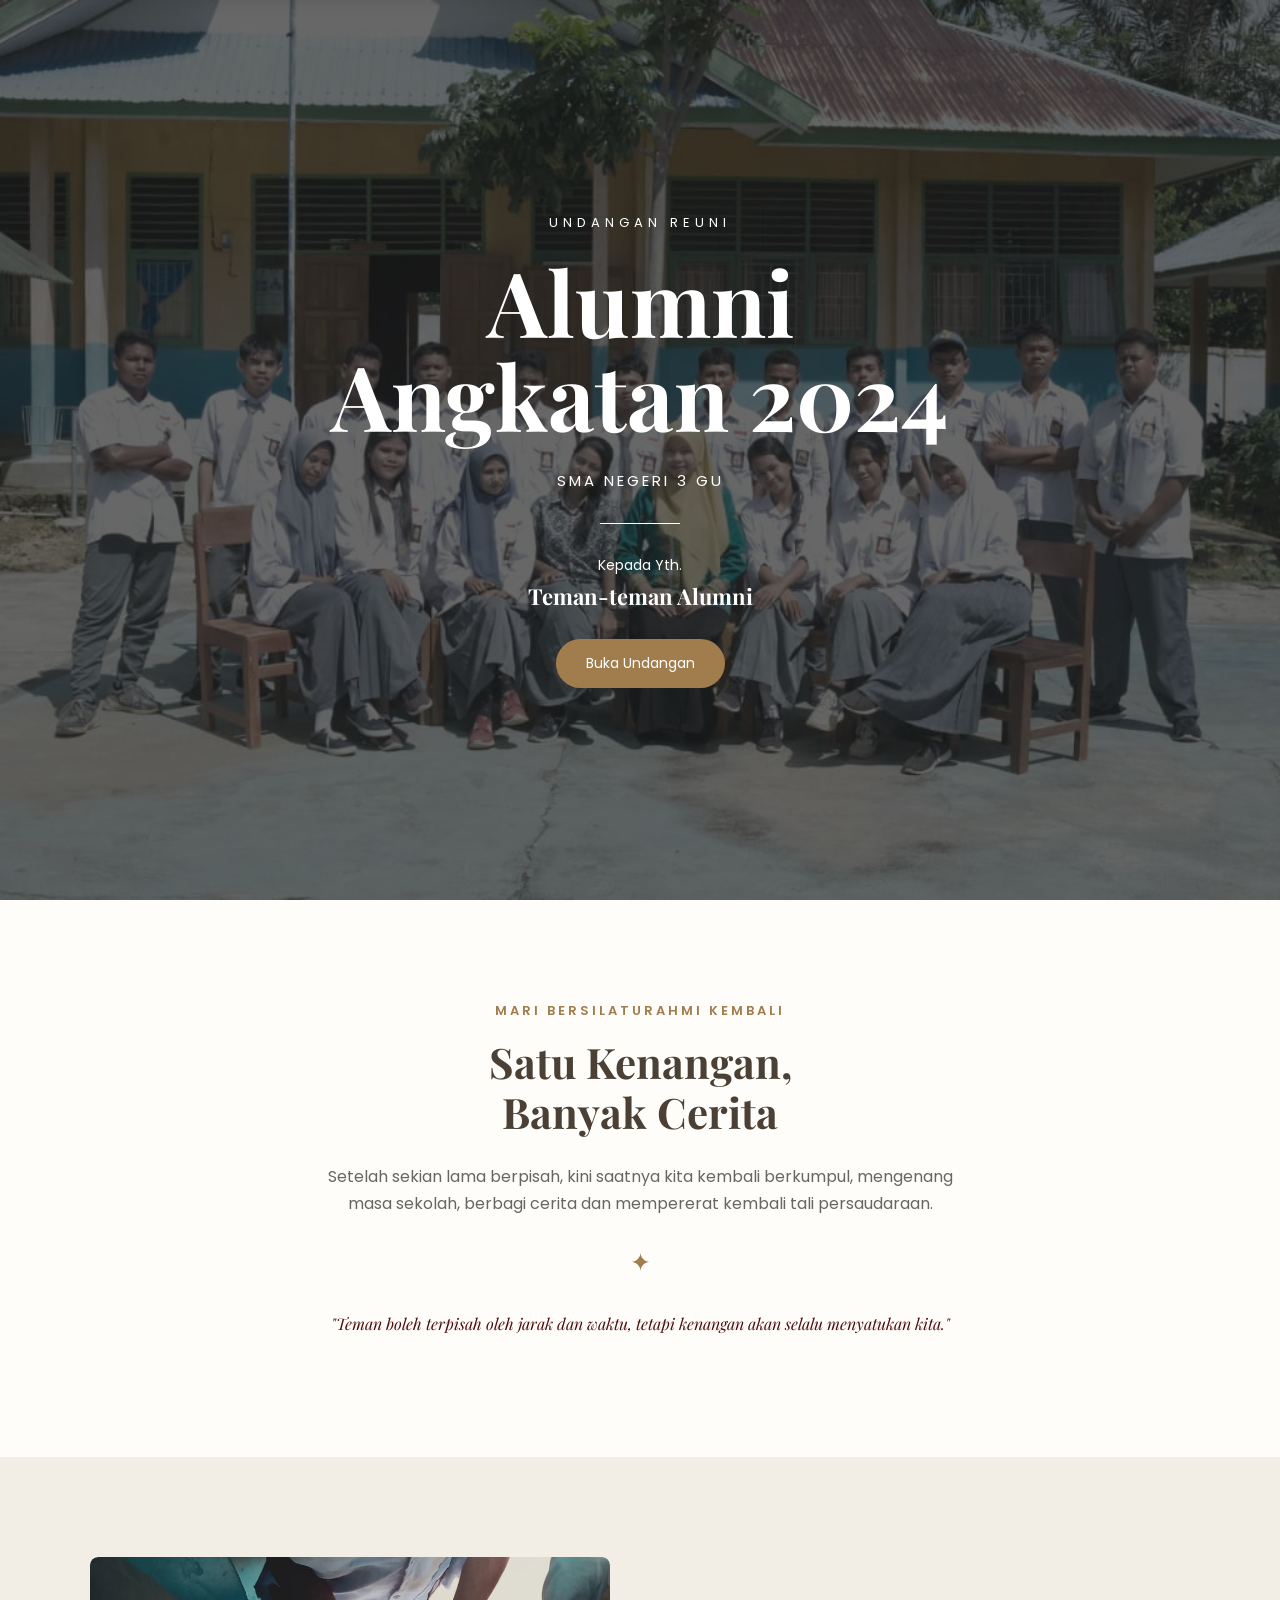
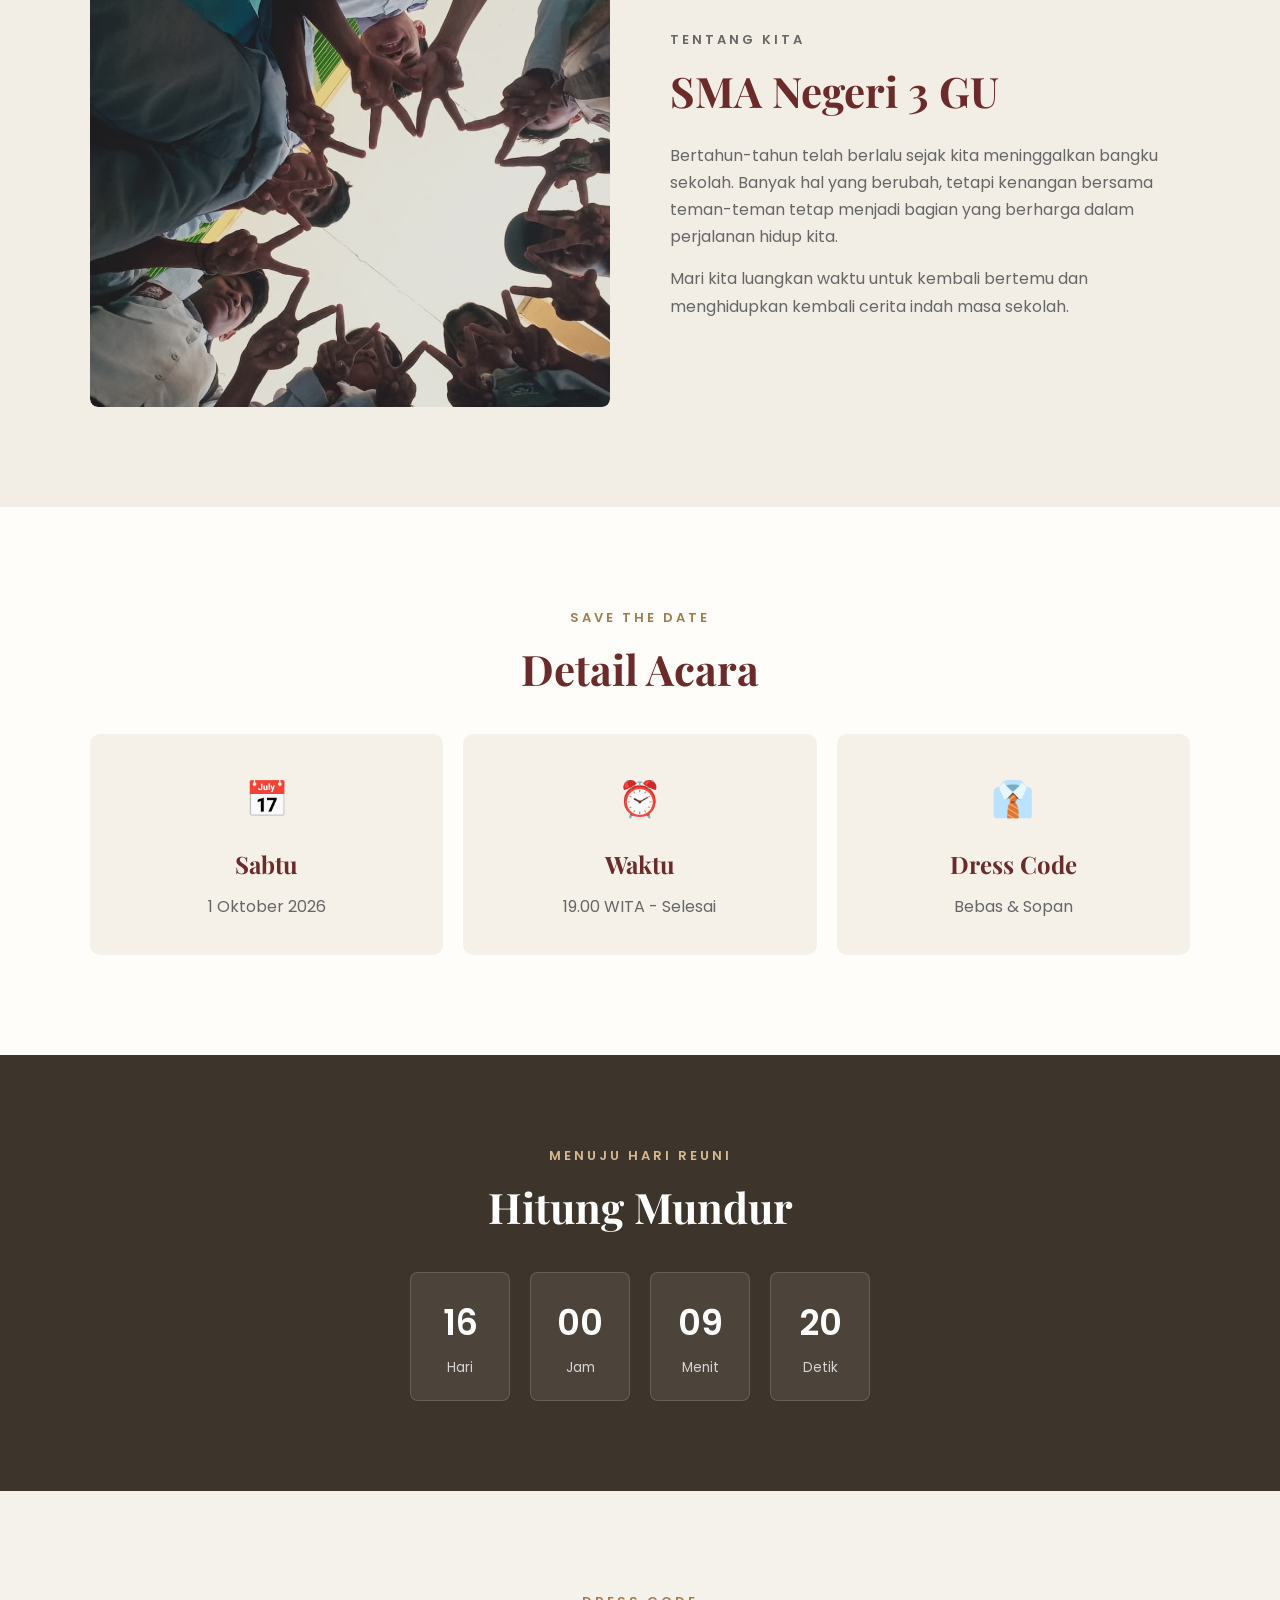
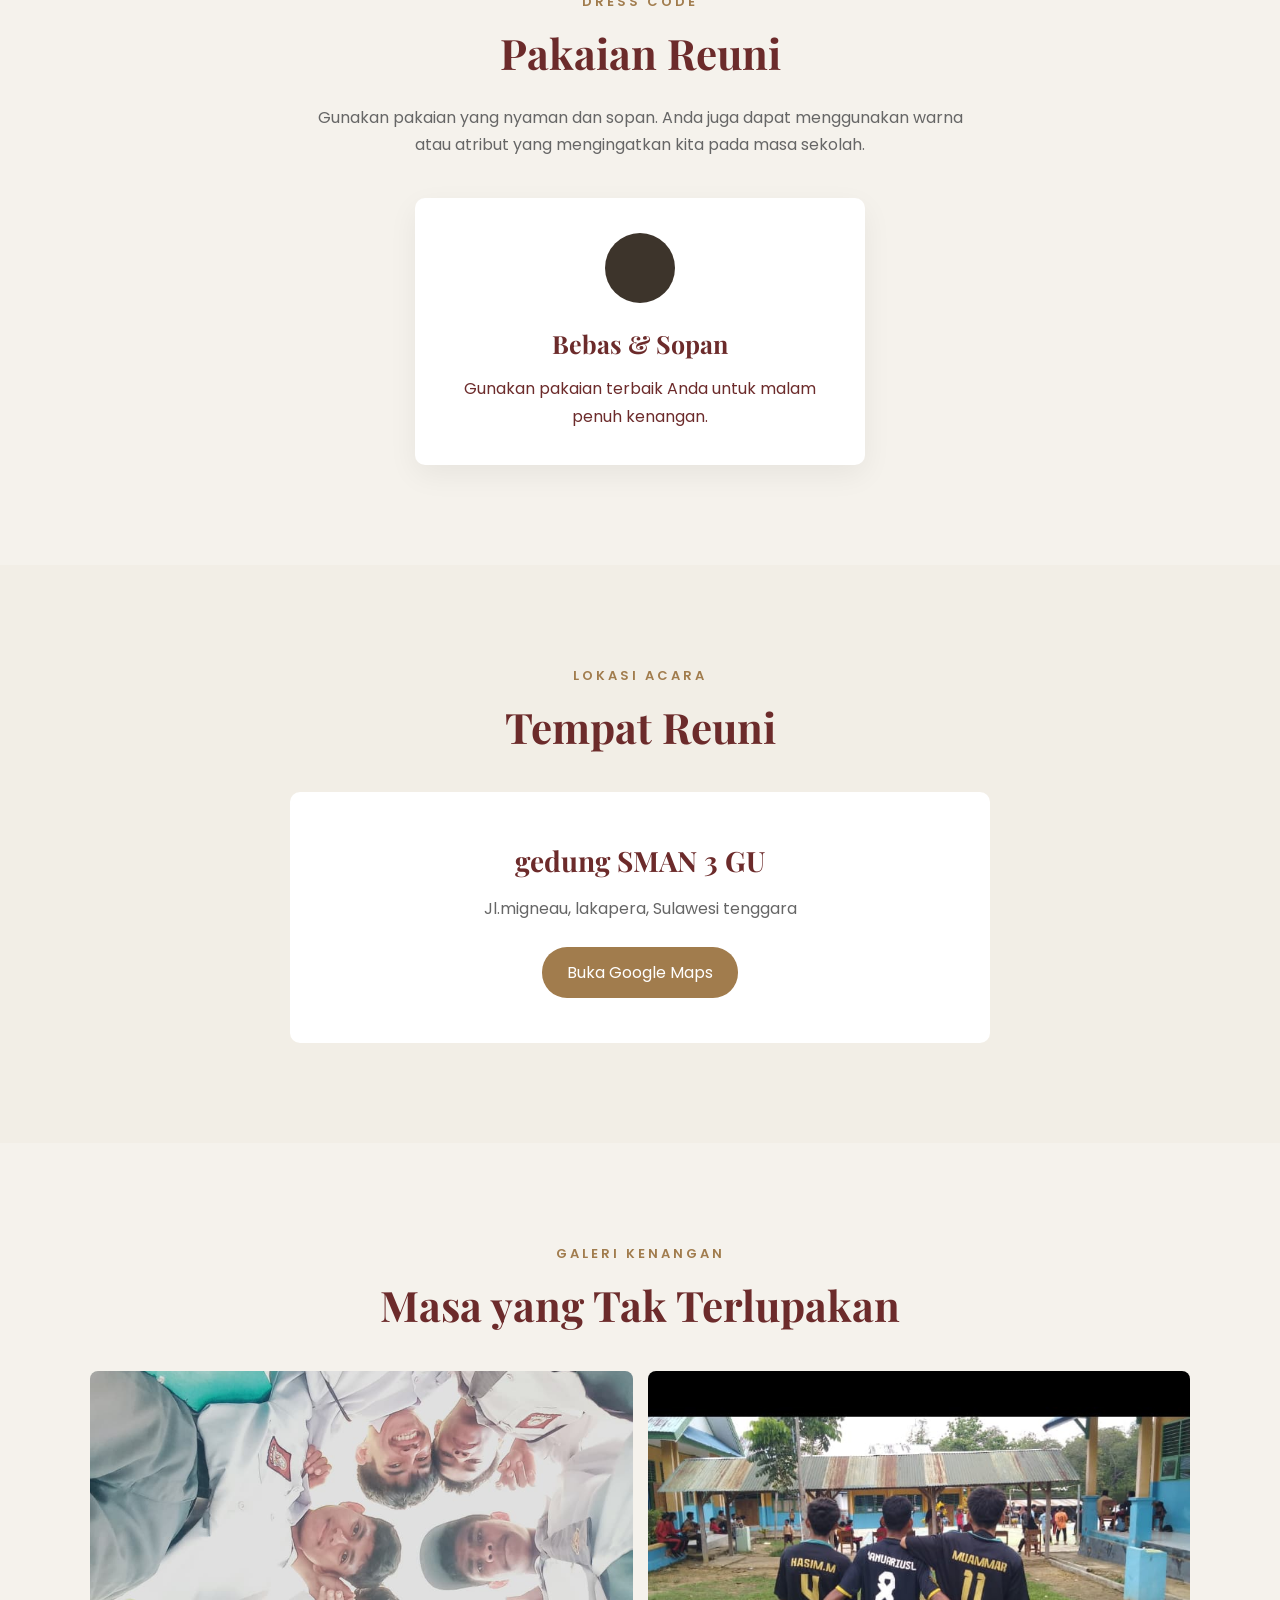
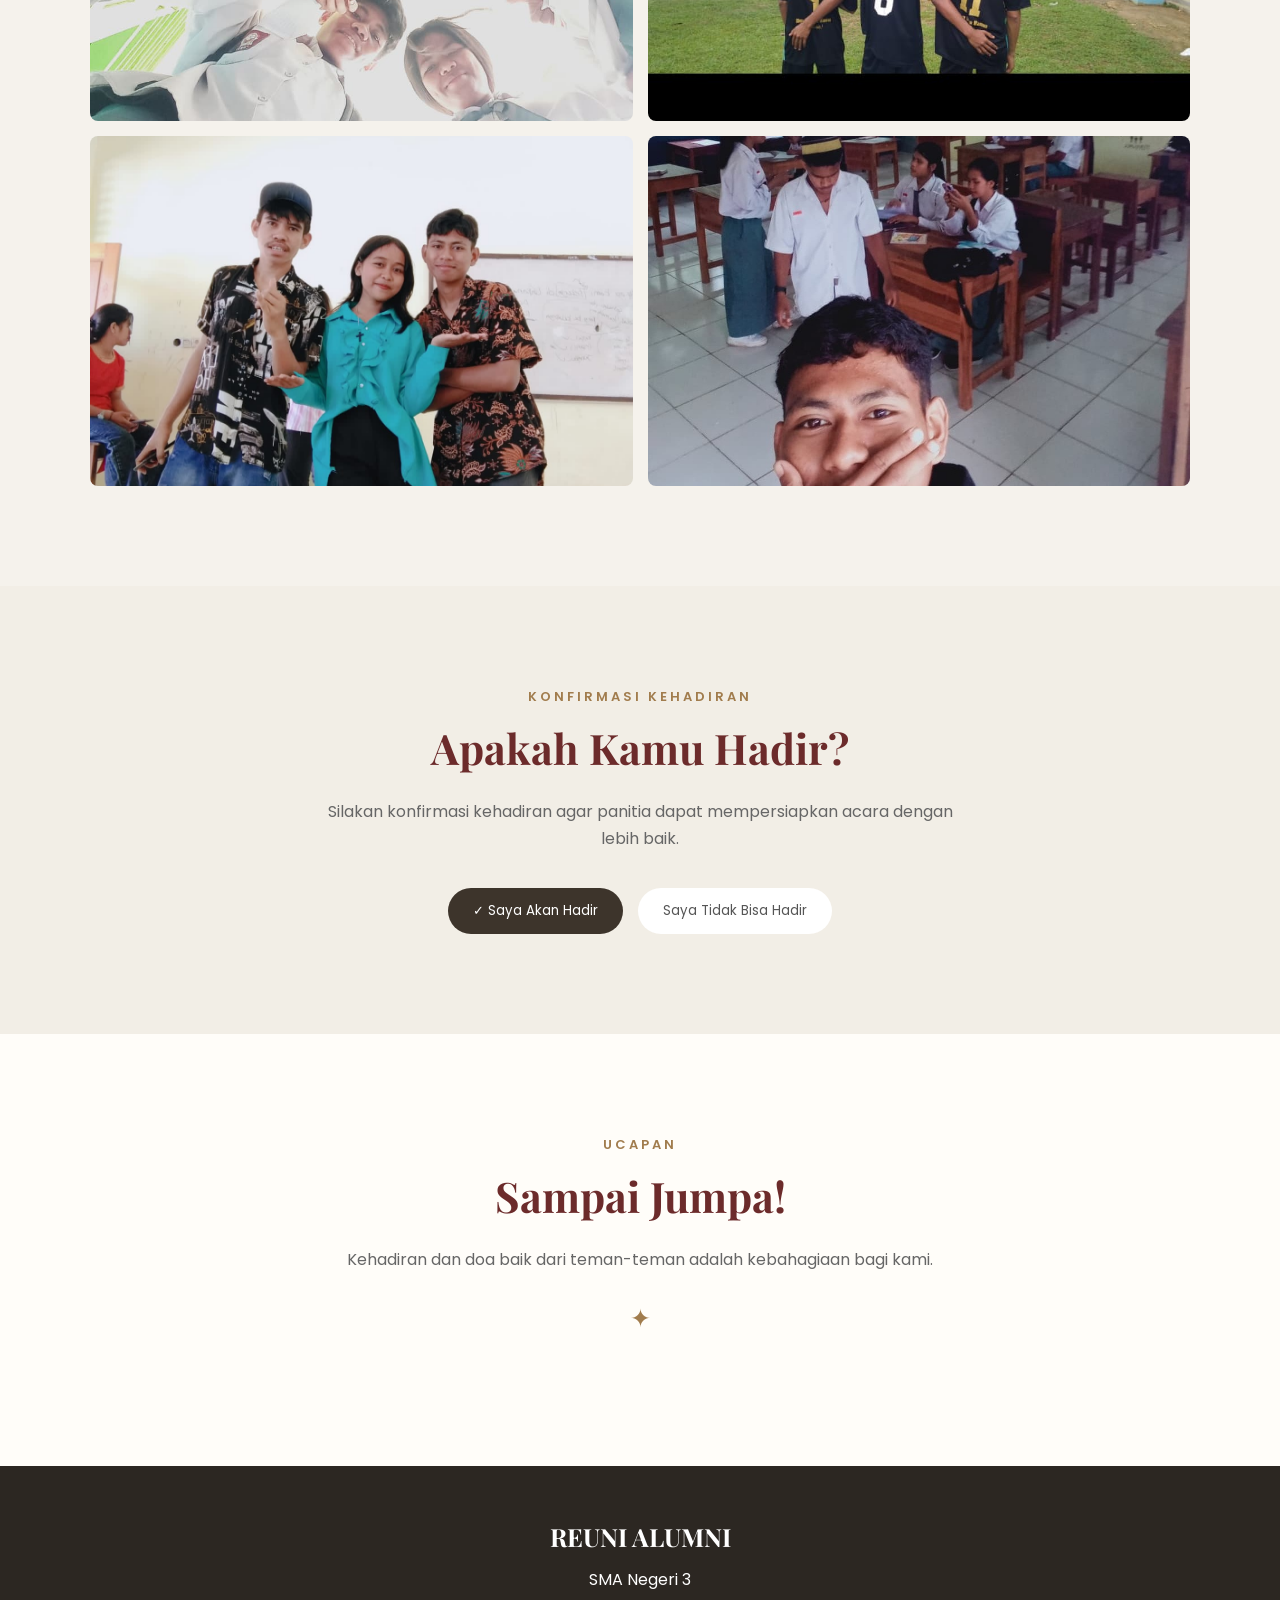
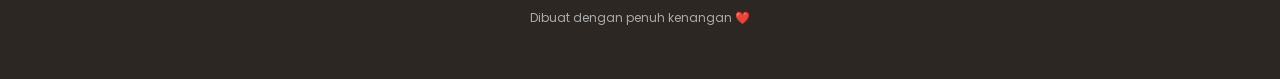
<file: index.html>
<!DOCTYPE html>
<html lang="id">
<head>
    <meta charset="UTF-8">
    <meta name="viewport" content="width=device-width, initial-scale=1.0">

    <title>Undangan Reuni Alumni</title>

    <link rel="stylesheet" href="style.css">

    <!-- Font -->
    <link rel="preconnect" href="https://fonts.googleapis.com">
    <link rel="preconnect" href="https://fonts.gstatic.com" crossorigin>
    <link href="https://fonts.googleapis.com/css2?family=Playfair+Display:wght@400;500;600;700&family=Poppins:wght@300;400;500;600&display=swap" rel="stylesheet">
</head>

<body>

    <!-- =========================
         HALAMAN PEMBUKA
    ========================== -->

    <section class="cover" id="cover">

        <div class="cover-overlay"></div>

        <div class="cover-content">

            <p class="small-title">UNDANGAN REUNI</p>

            <h1>
                Alumni<br>
                Angkatan 2024
            </h1>

            <p class="school-name">
                SMA NEGERI 3 GU
            </p>

            <div class="cover-line"></div>

            <p class="guest-text">
                Kepada Yth.
            </p>

            <h2 class="guest-name">
                Teman-teman Alumni
            </h2>

            <button class="open-button" onclick="openInvitation()">
                Buka Undangan
            </button>

        </div>

    </section>


    <!-- =========================
         NAVIGASI
    ========================== -->

    <nav class="navbar" id="navbar">

        <div class="nav-logo">
            REUNI
        </div>

        <div class="nav-links">

            <a href="#home">Beranda</a>
            <a href="#acara">Acara</a>
            <a href="#galeri">Galeri</a>
            <a href="#lokasi">Lokasi</a>
            <a href="#konfirmasi">Konfirmasi</a>

        </div>

        <button class="music-button" onclick="toggleMusic()">
            ♪
        </button>

    </nav>


    <main id="main-content">

        <!-- =========================
             HERO
        ========================== -->

        <section class="hero section" id="home">

            <div class="container">

                <p class="section-label">
                    MARI BERSILATURAHMI KEMBALI
                </p>

                <h2>
                    Satu Kenangan,<br>
                    Banyak Cerita
                </h2>

                <p class="description">
                    Setelah sekian lama berpisah, kini saatnya kita
                    kembali berkumpul, mengenang masa sekolah,
                    berbagi cerita dan mempererat kembali tali
                    persaudaraan.
                </p>

                <div class="ornament">
                    ✦
                </div>

                <p class="quote">
                    "Teman boleh terpisah oleh jarak dan waktu,
                    tetapi kenangan akan selalu menyatukan kita."
                </p>

            </div>

        </section>


        <!-- =========================
             PROFIL SEKOLAH
        ========================== -->

        <section class="school section">

            <div class="container two-column">

                <div class="image-box">

                    <img
                        src="gambar (2).jpeg"
                        alt="Gedung sekolah"
                    >

                </div>

                <div class="text-box">

                    <p class="section-label">
                        TENTANG KITA
                    </p>

                    <h2>
                        SMA Negeri 3 GU
                    </h2>

                    <p>
                        Bertahun-tahun telah berlalu sejak kita
                        meninggalkan bangku sekolah. Banyak hal
                        yang berubah, tetapi kenangan bersama
                        teman-teman tetap menjadi bagian yang
                        berharga dalam perjalanan hidup kita.
                    </p>

                    <p>
                        Mari kita luangkan waktu untuk kembali
                        bertemu dan menghidupkan kembali cerita
                        indah masa sekolah.
                    </p>

                </div>

            </div>

        </section>


        <!-- =========================
             DETAIL ACARA
        ========================== -->

        <section class="event section" id="acara">

            <div class="container">

                <p class="section-label">
                    SAVE THE DATE
                </p>

                <h2>
                    Detail Acara
                </h2>

                <div class="event-card">

                    <div class="event-item">

                        <span class="event-icon">📅</span>

                        <h3>
                            Sabtu
                        </h3>

                        <p>
                            1 Oktober 2026
                        </p>

                    </div>

                    <div class="event-item">

                        <span class="event-icon">⏰</span>

                        <h3>
                            Waktu
                        </h3>

                        <p>
                            19.00 WITA - Selesai
                        </p>

                    </div>

                    <div class="event-item">

                        <span class="event-icon">👔</span>

                        <h3>
                            Dress Code
                        </h3>

                        <p>
                            Bebas & Sopan
                        </p>

                    </div>

                </div>

            </div>

        </section>


        <!-- =========================
             COUNTDOWN
        ========================== -->

        <section class="countdown-section">

            <div class="container">

                <p class="section-label">
                    MENUJU HARI REUNI
                </p>

                <h2>
                    Hitung Mundur
                </h2>

               <div class="countdown">

    <div class="count-box">
        <span id="days">00</span>
        <small>Hari</small>
    </div>

    <div class="count-box">
        <span id="hours">00</span>
        <small>Jam</small>
    </div>

    <div class="count-box">
        <span id="minutes">00</span>
        <small>Menit</small>
    </div>

    <div class="count-box">
        <span id="seconds">00</span>
        <small>Detik</small>
    </div>


            </div>

        </section>


        <!-- =========================
             DRESS CODE
        ========================== -->

        <section class="dress section">

            <div class="container">

                <p class="section-label">
                    DRESS CODE
                </p>

                <h2>
                    Pakaian Reuni
                </h2>

                <p class="description">
                    Gunakan pakaian yang nyaman dan sopan.
                    Anda juga dapat menggunakan warna atau
                    atribut yang mengingatkan kita pada masa sekolah.
                </p>

                <div class="dress-box">

                    <div class="dress-color"></div>

                    <h3>
                        Bebas & Sopan
                    </h3>

                    <p>
                        Gunakan pakaian terbaik Anda
                        untuk malam penuh kenangan.
                    </p>

                </div>

            </div>

        </section>


        <!-- =========================
             LOKASI
        ========================== -->

        <section class="location section" id="lokasi">

            <div class="container">

                <p class="section-label">
                    LOKASI ACARA
                </p>

                <h2>
                    Tempat Reuni
                </h2>

                <div class="location-card">

                    <div class="location-info">

                        <h3>
                            gedung SMAN 3 GU
                        </h3>

                        <p>
                            Jl.migneau,
                            lakapera,
                            Sulawesi tenggara
                        </p>

                        <a
                            href="https://www.google.com/maps/place/SMA+NEGERI+3+GU/@-5.2052223,122.528623,18.38z/data=!4m6!3m5!1s0x2da39b0356689ca3:0xe219dee96e29bca5!8m2!3d-5.2056052!4d122.5286062!16s%2Fg%2F11gmxyjk_3?entry=ttu&g_ep=EgoyMDI2MDkyOC4wIKXMDSoASAFQAw%3D%3D"
                            target="_blank"
                            class="map-button"
                        >
                            Buka Google Maps
                        </a>

                    </div>

                </div>

            </div>

        </section>


        <!-- =========================
             GALERI
        ========================== -->

        <section class="gallery section" id="galeri">

            <div class="container">

                <p class="section-label">
                    GALERI KENANGAN
                </p>

                <h2>
                    Masa yang Tak Terlupakan
                </h2>

                <div class="gallery-grid">

                    <div class="gallery-item">
                        <img
                            src="gambar (3).jpeg"
                            alt="Kenangan alumni"
                        >
                    </div>

                    
                    <div class="gallery-item">
                        <img
                            src="gambar (5).jpeg"
                            alt="Kenangan alumni"
                        >
                    </div>

                    <div class="gallery-item">
                        <img
                            src="gambar (4).jpeg"
                            alt="Kenangan alumni"
                        >
                    </div>

                    <div class="gallery-item">
                        <img
                            src="gambar (7).jpeg"
                            alt="Kenangan alumni"
                        >
                    </div>

                </div>

            </div>

        </section>


        <!-- =========================
             KONFIRMASI
        ========================== -->

        <section class="confirmation section" id="konfirmasi">

            <div class="container">

                <p class="section-label">
                    KONFIRMASI KEHADIRAN
                </p>

                <h2>
                    Apakah Kamu Hadir?
                </h2>

                <p class="description">
                    Silakan konfirmasi kehadiran agar panitia
                    dapat mempersiapkan acara dengan lebih baik.
                </p>

                <div class="confirmation-buttons">

                    <button
                        class="present-button"
                        onclick="confirmAttendance('Hadir')"
                    >
                        ✓ Saya Akan Hadir
                    </button>

                    <button
                        class="absent-button"
                        onclick="confirmAttendance('Tidak Hadir')"
                    >
                        Saya Tidak Bisa Hadir
                    </button>

                </div>

            </div>

        </section>


        <!-- =========================
             UCAPAN
        ========================== -->

        <section class="message section">

            <div class="container">

                <p class="section-label">
                    UCAPAN
                </p>

                <h2>
                    Sampai Jumpa!
                </h2>

                <p class="description">
                    Kehadiran dan doa baik dari teman-teman
                    adalah kebahagiaan bagi kami.
                </p>

                <div class="ornament">
                    ✦
                </div>

            </div>

        </section>

    </main>


    <!-- =========================
         FOOTER
    ========================== -->

    <footer>

        <h3>
            REUNI ALUMNI
        </h3>

        <p>
            SMA Negeri 3
        </p>

        <p class="footer-small">
            Dibuat dengan penuh kenangan ❤️
        </p>

    </footer>


    <!-- MUSIK -->

   <audio id="backgroundMusic" loop>
    <source src="satu.mp4" type="audio/mpeg">
</audio>


    <script src="script.js"></script>

</body>
</html>
</file>
<file: style.css>
/* =================================
   RESET
================================= */

* {
    margin: 0;
    padding: 0;
    box-sizing: border-box;
}

html {
    scroll-behavior: smooth;
}

body {
    font-family: "Poppins", sans-serif;
    background: #f5f2ec;
    color: #6c2b2b;
    line-height: 1.7;
}

img {
    width: 100%;
    display: block;
}

button {
    font-family: inherit;
    cursor: pointer;
}


/* =================================
   CONTAINER
================================= */

.container {
    width: 90%;
    max-width: 1100px;
    margin: auto;
}

.section {
    padding: 100px 0;
}

.section-label {
    color: #a17c4d;
    font-size: 13px;
    font-weight: 600;
    letter-spacing: 3px;
    margin-bottom: 15px;
}

h1,
h2,
h3 {
    font-family: "Playfair Display", serif;
}

h2 {
    font-size: 42px;
    line-height: 1.2;
    margin-bottom: 25px;
}

.description {
    max-width: 650px;
    margin: auto;
    color: #666;
}


/* =================================
   COVER
================================= */

.cover {
    min-height: 100vh;

    background-image: none;
    overflow: hidden;

    position: relative;

    display: flex;
    align-items: center;
    justify-content: center;

    text-align: center;

    color: white;
}

.cover-overlay {
    position: absolute;
    inset: 0;
    background: rgba(25, 25, 25, 0.65);
    z-index: 1;
}

.cover::before {
    content: "";
    position: absolute;
    inset: 0;
    z-index: 0;
    background: url("gambar (6).jpeg") center / cover no-repeat;
    animation: cover-zoom 10s ease-in-out infinite alternate;
}

.cover-content {
    position: relative;
    z-index: 2;
    padding: 30px;
}

.small-title {
    letter-spacing: 5px;
    font-size: 13px;
    margin-bottom: 20px;
}

.cover h1 {
    font-size: clamp(50px, 8vw, 90px);
    line-height: 1.05;
    margin-bottom: 25px;
}

.school-name {
    font-size: 15px;
    letter-spacing: 3px;
}

.cover-line {
    width: 80px;
    height: 1px;
    background: white;
    margin: 30px auto;
}

.guest-text {
    font-size: 14px;
}

.guest-name {
    margin: 5px 0 30px;
    font-size: 22px;
}

.open-button {
    border: none;
    padding: 14px 30px;
    background: #a17c4d;
    color: white;
    border-radius: 30px;
    font-size: 14px;
    transition: 0.3s;
}

.open-button:hover {
    background: #806039;
    transform: translateY(-3px);
}


/* =================================
   NAVBAR
================================= */

.navbar {
    position: fixed;
    top: 0;
    left: 0;
    width: 100%;

    padding: 15px 5%;

    display: flex;
    justify-content: space-between;
    align-items: center;

    background: rgba(255, 255, 255, 0.95);

    z-index: 1000;

    transform: translateY(-100%);
    transition: 0.4s;

    box-shadow: 0 2px 15px rgba(0,0,0,0.08);
}

.navbar.active {
    transform: translateY(0);
}

.nav-logo {
    font-family: "Playfair Display", serif;
    font-weight: bold;
    font-size: 20px;
    color: #8a673d;
}

.nav-links {
    display: flex;
    gap: 25px;
}

.nav-links a {
    text-decoration: none;
    color: #444;
    font-size: 13px;
}

.nav-links a:hover {
    color: #a17c4d;
}

.music-button {
    width: 38px;
    height: 38px;
    border: none;
    border-radius: 50%;
    background: #a17c4d;
    color: white;
}


/* =================================
   HERO
================================= */

.hero {
    text-align: center;
    background: #fffdf9;
}

.hero h2 {
    color: #4a4035;
}

.quote {
    max-width: 650px;
    margin: 20px auto;
    font-family: "Playfair Display", serif;
    font-style: italic;
    color: #4d0e0e;
}

.ornament {
    color: #a17c4d;
    font-size: 25px;
    margin: 25px 0;
}


/* =================================
   SCHOOL
================================= */

.school {
    background: #f2eee6;
}

.two-column {
    display: grid;
    grid-template-columns: 1fr 1fr;
    gap: 60px;
    align-items: center;
}

.image-box img {
    height: 450px;
    object-fit: cover;
    border-radius: 8px;
    object-position: center;
    animation: photo-zoom 8s ease-in-out infinite alternate;
    transition: transform 0.7s ease;
}

.image-box {
    overflow: hidden;
    border-radius: 8px;
}

.image-box:hover img {
    animation: none;
    transform: scale(1.08);
}

.text-box p {
    color: #666;
    margin-bottom: 15px;
}


/* =================================
   EVENT
================================= */

.event {
    text-align: center;
    background: #fffdf9;
}

.event-card {
    display: grid;
    grid-template-columns: repeat(3, 1fr);
    gap: 20px;
    margin-top: 40px;
}

.event-item {
    padding: 35px 20px;
    background: #f5f1e9;
    border-radius: 10px;
}

.event-icon {
    display: block;
    font-size: 35px;
    margin-bottom: 15px;
}

.event-item h3 {
    font-size: 24px;
    margin-bottom: 8px;
}

.event-item p {
    color: #666;
}


/* =================================
   COUNTDOWN
================================= */

.countdown-section {
    padding: 90px 0;
    background: #3d342b;
    color: white;
    text-align: center;
}

.countdown-section .section-label {
    color: #d6b98e;
}

.countdown {
    display: flex;
    justify-content: center;
    gap: 20px;
    margin-top: 40px;
}

.count-box {
    min-width: 100px;
    padding: 20px;
    background: rgba(255,255,255,0.08);
    border: 1px solid rgba(255,255,255,0.15);
    border-radius: 8px;
}

.count-box span {
    display: block;
    font-size: 35px;
    font-weight: 600;
}

.count-box small {
    color: #d6d6d6;
}


/* =================================
   DRESS
================================= */

.dress {
    text-align: center;
}

.dress-box {
    max-width: 450px;
    margin: 40px auto 0;
    padding: 35px;
    background: white;
    border-radius: 10px;
    box-shadow: 0 10px 30px rgba(0,0,0,0.06);
}

.dress-color {
    width: 70px;
    height: 70px;
    background: #3d342b;
    border-radius: 50%;
    margin: 0 auto 20px;
}

.dress-box h3 {
    font-size: 25px;
    margin-bottom: 10px;
}


/* =================================
   LOCATION
================================= */

.location {
    background: #f2eee6;
    text-align: center;
}

.location-card {
    max-width: 700px;
    margin: 40px auto 0;
    padding: 45px;
    background: white;
    border-radius: 10px;
}

.location-info h3 {
    font-size: 28px;
    margin-bottom: 10px;
}

.location-info p {
    color: #666;
    margin-bottom: 25px;
}

.map-button {
    display: inline-block;
    padding: 12px 25px;
    background: #a17c4d;
    color: white;
    text-decoration: none;
    border-radius: 25px;
}


/* =================================
   GALLERY
================================= */

.gallery {
    text-align: center;
}

.gallery-grid {
    display: grid;
    grid-template-columns: repeat(2, 1fr);
    gap: 15px;
    margin-top: 40px;
}

.gallery-item {
    overflow: hidden;
    border-radius: 8px;
}

.gallery-item img {
    height: 350px;
    object-fit: cover;
    object-position: center;
    animation: photo-zoom 8s ease-in-out infinite alternate;
    transition: transform 0.7s ease;
}

.gallery-item:hover img {
    animation: none;
    transform: scale(1.08);
}

.gallery-item:nth-child(even) img {
    animation-delay: -6s;
}

@keyframes photo-zoom {
    from {
        transform: scale(1);
    }

    to {
        transform: scale(1.08);
    }
}

@keyframes cover-zoom {
    from {
        transform: scale(1);
    }

    to {
        transform: scale(1.1);
    }
}

@media (prefers-reduced-motion: reduce) {
    .cover::before {
        animation: none;
    }

    .image-box img,
    .gallery-item img {
        animation: none;
        transition: none;
    }
}


/* =================================
   CONFIRMATION
================================= */

.confirmation {
    background: #f2eee6;
    text-align: center;
}

.confirmation-buttons {
    margin-top: 35px;

    display: flex;
    justify-content: center;
    gap: 15px;
    flex-wrap: wrap;
}

.present-button,
.absent-button {
    padding: 13px 25px;
    border-radius: 30px;
    border: none;
}

.present-button {
    background: #3d342b;
    color: white;
}

.absent-button {
    background: white;
    color: #555;
}


/* =================================
   MESSAGE
================================= */

.message {
    text-align: center;
    background: #fffdf9;
}


/* =================================
   FOOTER
================================= */

footer {
    padding: 50px 20px;
    text-align: center;
    background: #2c2722;
    color: white;
}

footer h3 {
    font-size: 25px;
    margin-bottom: 8px;
}

.footer-small {
    margin-top: 15px;
    font-size: 12px;
    color: #aaa;
}


/* =================================
   RESPONSIVE HP
================================= */

@media (max-width: 768px) {

    .section {
        padding: 70px 0;
    }

    h2 {
        font-size: 34px;
    }

    .nav-links {
        display: none;
    }

    .two-column {
        grid-template-columns: 1fr;
        gap: 35px;
    }

    .image-box img {
        height: 320px;
    }

    .event-card {
        grid-template-columns: 1fr;
    }

    .countdown {
        gap: 8px;
    }

    .count-box {
        min-width: 70px;
        padding: 15px 8px;
    }

    .count-box span {
        font-size: 25px;
    }

    .count-box small {
        font-size: 10px;
    }

    .gallery-grid {
        grid-template-columns: 1fr;
    }

    .gallery-item img {
        height: 300px;
    }

    .location-card {
        padding: 30px 20px;
    }

}

@media (max-width: 400px) {

    .count-box {
        min-width: 60px;
    }

    .count-box span {
        font-size: 21px;
    }

    .cover h1 {
        font-size: 48px;
    }

}
</file>
